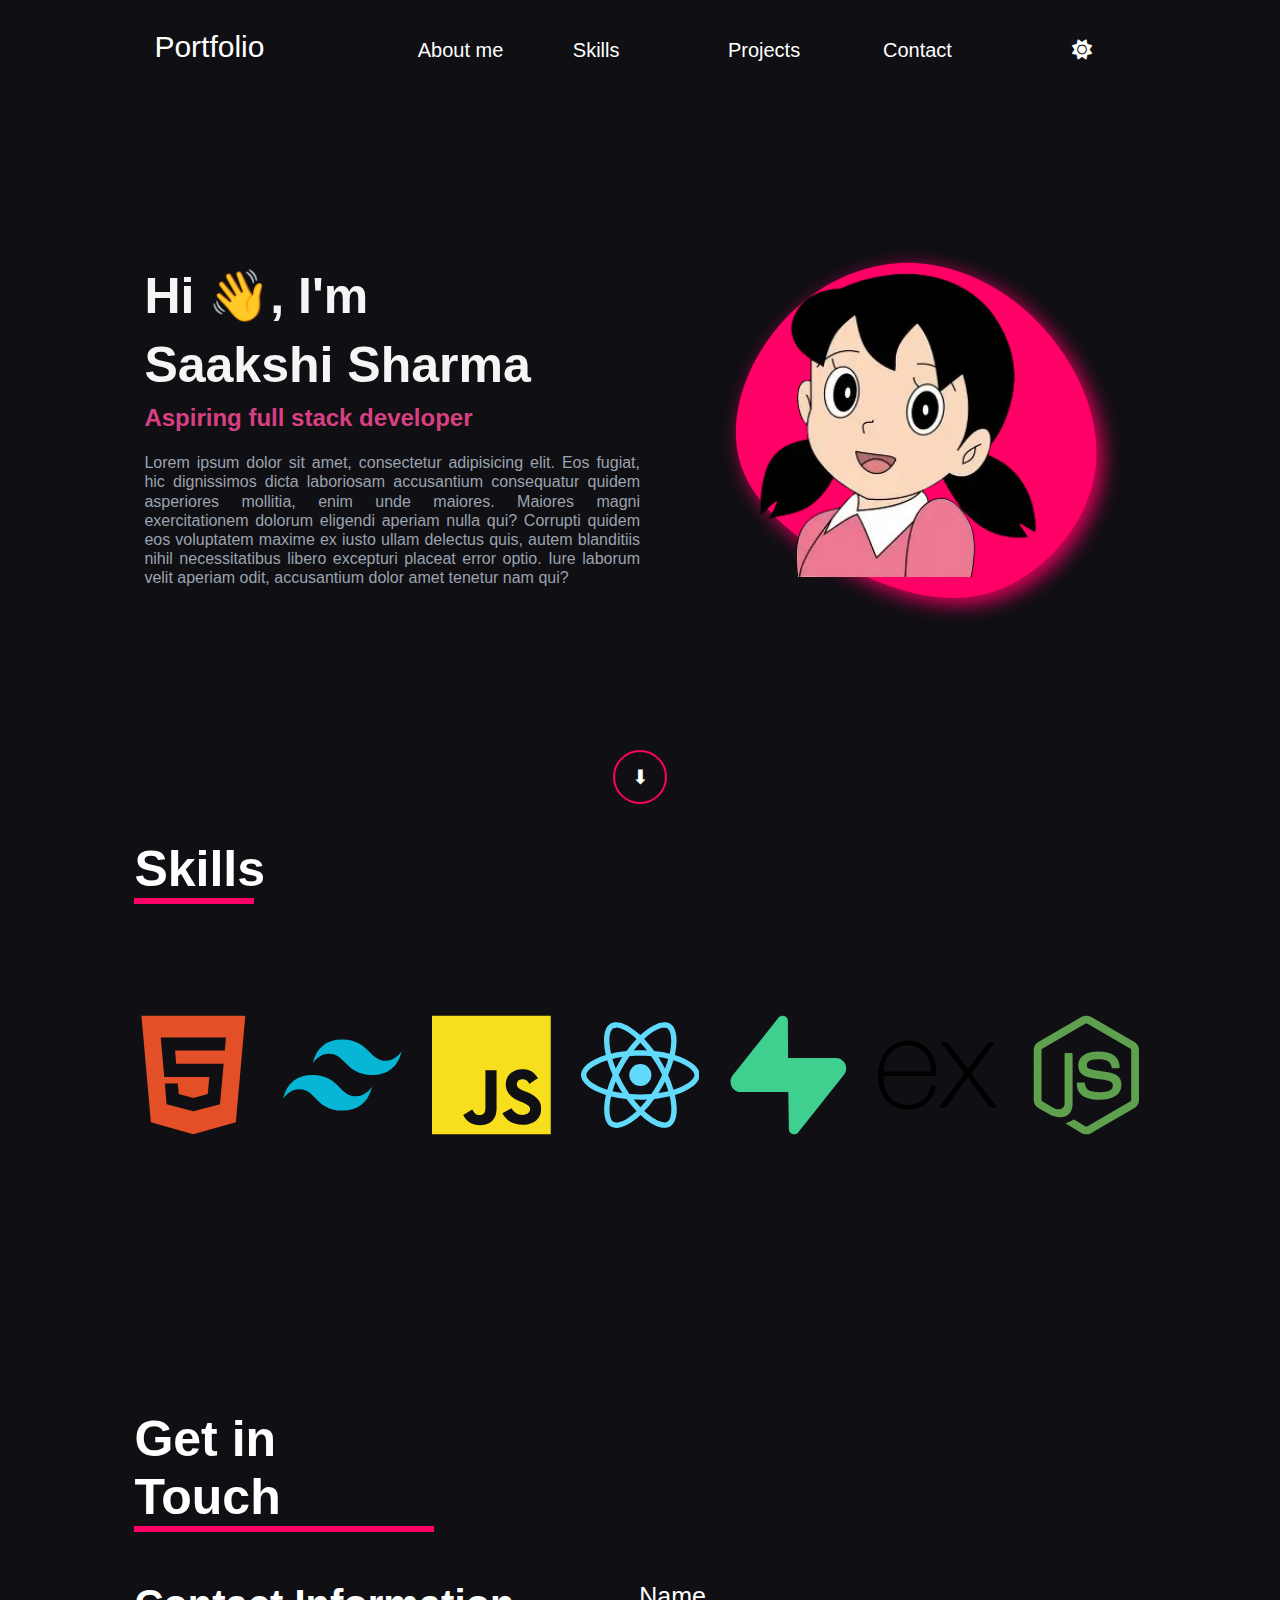
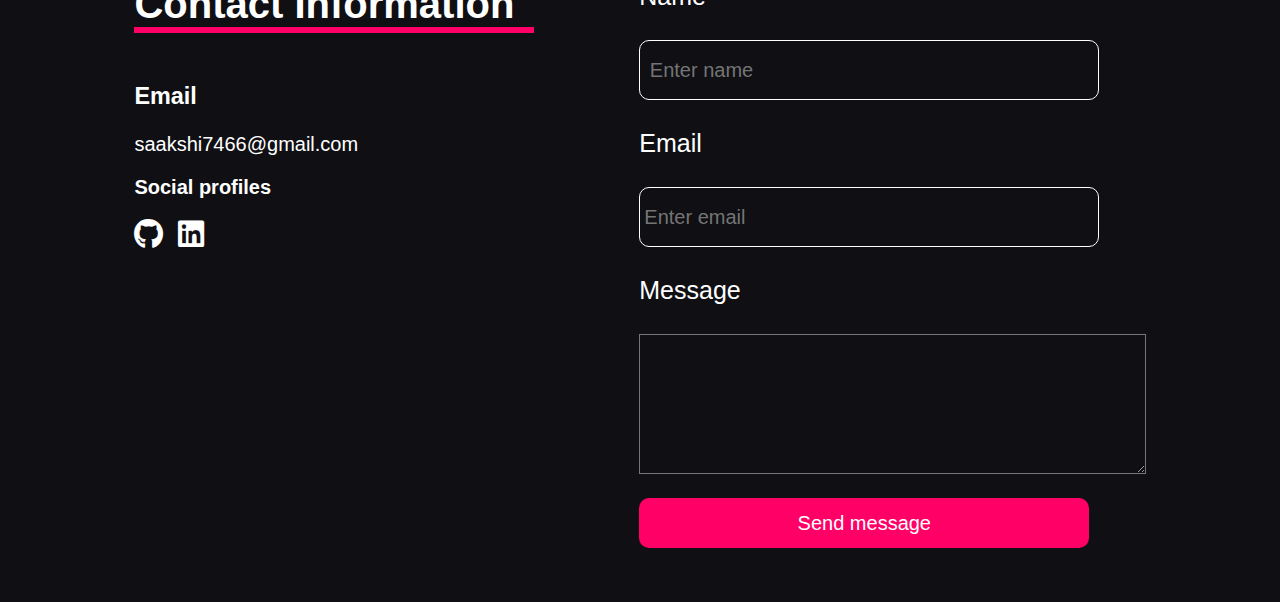
<file: index.html>
<!DOCTYPE html>
<html lang="en">
<head>
    <meta charset="UTF-8">
    <meta name="viewport" content="width=device-width, initial-scale=1.0">
    <title>Document</title>
    <link rel="stylesheet" href="./style.css">
    <link rel="stylesheet" href="https://cdnjs.cloudflare.com/ajax/libs/font-awesome/6.7.2/css/all.min.css" integrity="sha512-Evv84Mr4kqVGRNSgIGL/F/aIDqQb7xQ2vcrdIwxfjThSH8CSR7PBEakCr51Ck+w+/U6swU2Im1vVX0SVk9ABhg==" crossorigin="anonymous" referrerpolicy="no-referrer" />
</head>
<body >
    <!--Navbar-->
    <nav>
        <div class="nav-child1">
            Portfolio
        </div>
         <div class="nav-child2">
            <a href="" class="a">About me </a>
            <a href="#Skill" class="a">Skills</a>
            <a href="" class="a">Projects</a>
            <a href="#contact" class="a">Contact </a>
            <button id="mode"> <i class="fa-solid fa-sun"></i></button>
        </div>

    </nav>

    <!--Hero Section-->
    <div class="hero-section">
        <div class="hero1">
            <div>
      <h1>Hi 👋, I'm </h1>
     <h1><span>Saakshi Sharma</span></h1>
      <h2 class="heading">Aspiring full stack developer</h2>
      <p>Lorem ipsum dolor sit amet, consectetur adipisicing elit. Eos fugiat, hic dignissimos dicta laboriosam accusantium consequatur quidem asperiores mollitia, enim unde maiores. Maiores magni exercitationem dolorum eligendi aperiam nulla qui?
      Corrupti quidem eos voluptatem maxime ex iusto ullam delectus quis, autem blanditiis nihil necessitatibus libero excepturi placeat error optio. Iure laborum velit aperiam odit, accusantium dolor amet tenetur nam qui?</p>
        </div>
        </div>

        <div class="hero2">  
            <div class="bubbles">
  <span></span><span></span><span></span><span></span><span></span>
  <span></span><span></span><span></span><span></span><span></span>
   <span></span><span></span><span></span><span></span>

</div>
           <div id="image"> 
            <svg class="profile-img"viewBox="0 0 200 200" xmlns="http://www.w3.org/2000/svg">
              <path fill="#FF0066" d="M56.5,-41.5C72.2,-25.4,83.1,-2,79.5,19.8C75.9,41.6,57.6,61.7,37.3,67.8C17,73.9,-5.5,66,-24.6,55.2C-43.7,44.4,-59.5,30.8,-64,13.9C-68.4,-3.1,-61.6,-23.4,-49,-38.7C-36.5,-54,-18.2,-64.4,1.1,-65.3C20.4,-66.1,40.8,-57.5,56.5,-41.5Z" transform="translate(100 100)" />
            </svg>
            <img alt="dora" src="./shizuka-removebg-preview.png" width="300px">
           </div>
        </div>
        
    </div>
    <!--Scroll Bar-->
<div class="scroll">
     <div class="scroll-down"><a href="#Skill">⬇</a></div>
</div>
    <!--Skills Section-->
    <div class="skillparent" id="Skill">
   <div class="skillsheading"> <h1>Skills</h1> </div>
        <div class="skill">
               <svg width="150" role="img" viewBox="0 0 24 24" xmlns="http://www.w3.org/2000/svg" ><title>HTML5</title>
                <path fill="#E34F26" d="M1.5 0h21l-1.91 21.563L11.977 24l-8.564-2.438L1.5 0zm7.031 9.75l-.232-2.718 10.059.003.23-2.622L5.412 4.41l.698 8.01h9.126l-.326 3.426-2.91.804-2.955-.81-.188-2.11H6.248l.33 4.171L12 19.351l5.379-1.443.744-8.157H8.531z"/>
            </svg>

            <svg width="150" role="img" viewBox="0 0 24 24" xmlns="http://www.w3.org/2000/svg"><title>Tailwind CSS</title>
                <path  fill="#06B6D4" d="M12.001,4.8c-3.2,0-5.2,1.6-6,4.8c1.2-1.6,2.6-2.2,4.2-1.8c0.913,0.228,1.565,0.89,2.288,1.624 C13.666,10.618,15.027,12,18.001,12c3.2,0,5.2-1.6,6-4.8c-1.2,1.6-2.6,2.2-4.2,1.8c-0.913-0.228-1.565-0.89-2.288-1.624 C16.337,6.182,14.976,4.8,12.001,4.8z M6.001,12c-3.2,0-5.2,1.6-6,4.8c1.2-1.6,2.6-2.2,4.2-1.8c0.913,0.228,1.565,0.89,2.288,1.624 c1.177,1.194,2.538,2.576,5.512,2.576c3.2,0,5.2-1.6,6-4.8c-1.2,1.6-2.6,2.2-4.2,1.8c-0.913-0.228-1.565-0.89-2.288-1.624 C10.337,13.382,8.976,12,6.001,12z"/></svg>

        <svg width="150" role="img" viewBox="0 0 24 24" xmlns="http://www.w3.org/2000/svg"><title>JavaScript</title>
            <path fill="#F7DF1E" d="M0 0h24v24H0V0zm22.034 18.276c-.175-1.095-.888-2.015-3.003-2.873-.736-.345-1.554-.585-1.797-1.14-.091-.33-.105-.51-.046-.705.15-.646.915-.84 1.515-.66.39.12.75.42.976.9 1.034-.676 1.034-.676 1.755-1.125-.27-.42-.404-.601-.586-.78-.63-.705-1.469-1.065-2.834-1.034l-.705.089c-.676.165-1.32.525-1.71 1.005-1.14 1.291-.811 3.541.569 4.471 1.365 1.02 3.361 1.244 3.616 2.205.24 1.17-.87 1.545-1.966 1.41-.811-.18-1.26-.586-1.755-1.336l-1.83 1.051c.21.48.45.689.81 1.109 1.74 1.756 6.09 1.666 6.871-1.004.029-.09.24-.705.074-1.65l.046.067zm-8.983-7.245h-2.248c0 1.938-.009 3.864-.009 5.805 0 1.232.063 2.363-.138 2.711-.33.689-1.18.601-1.566.48-.396-.196-.597-.466-.83-.855-.063-.105-.11-.196-.127-.196l-1.825 1.125c.305.63.75 1.172 1.324 1.517.855.51 2.004.675 3.207.405.783-.226 1.458-.691 1.811-1.411.51-.93.402-2.07.397-3.346.012-2.054 0-4.109 0-6.179l.004-.056z"/></svg>

            <svg width="150" role="img" viewBox="0 0 24 24" xmlns="http://www.w3.org/2000/svg"><title>React</title>
                <path fill="#61DAFB" d="M14.23 12.004a2.236 2.236 0 0 1-2.235 2.236 2.236 2.236 0 0 1-2.236-2.236 2.236 2.236 0 0 1 2.235-2.236 2.236 2.236 0 0 1 2.236 2.236zm2.648-10.69c-1.346 0-3.107.96-4.888 2.622-1.78-1.653-3.542-2.602-4.887-2.602-.41 0-.783.093-1.106.278-1.375.793-1.683 3.264-.973 6.365C1.98 8.917 0 10.42 0 12.004c0 1.59 1.99 3.097 5.043 4.03-.704 3.113-.39 5.588.988 6.38.32.187.69.275 1.102.275 1.345 0 3.107-.96 4.888-2.624 1.78 1.654 3.542 2.603 4.887 2.603.41 0 .783-.09 1.106-.275 1.374-.792 1.683-3.263.973-6.365C22.02 15.096 24 13.59 24 12.004c0-1.59-1.99-3.097-5.043-4.032.704-3.11.39-5.587-.988-6.38-.318-.184-.688-.277-1.092-.278zm-.005 1.09v.006c.225 0 .406.044.558.127.666.382.955 1.835.73 3.704-.054.46-.142.945-.25 1.44-.96-.236-2.006-.417-3.107-.534-.66-.905-1.345-1.727-2.035-2.447 1.592-1.48 3.087-2.292 4.105-2.295zm-9.77.02c1.012 0 2.514.808 4.11 2.28-.686.72-1.37 1.537-2.02 2.442-1.107.117-2.154.298-3.113.538-.112-.49-.195-.964-.254-1.42-.23-1.868.054-3.32.714-3.707.19-.09.4-.127.563-.132zm4.882 3.05c.455.468.91.992 1.36 1.564-.44-.02-.89-.034-1.345-.034-.46 0-.915.01-1.36.034.44-.572.895-1.096 1.345-1.565zM12 8.1c.74 0 1.477.034 2.202.093.406.582.802 1.203 1.183 1.86.372.64.71 1.29 1.018 1.946-.308.655-.646 1.31-1.013 1.95-.38.66-.773 1.288-1.18 1.87-.728.063-1.466.098-2.21.098-.74 0-1.477-.035-2.202-.093-.406-.582-.802-1.204-1.183-1.86-.372-.64-.71-1.29-1.018-1.946.303-.657.646-1.313 1.013-1.954.38-.66.773-1.286 1.18-1.868.728-.064 1.466-.098 2.21-.098zm-3.635.254c-.24.377-.48.763-.704 1.16-.225.39-.435.782-.635 1.174-.265-.656-.49-1.31-.676-1.947.64-.15 1.315-.283 2.015-.386zm7.26 0c.695.103 1.365.23 2.006.387-.18.632-.405 1.282-.66 1.933-.2-.39-.41-.783-.64-1.174-.225-.392-.465-.774-.705-1.146zm3.063.675c.484.15.944.317 1.375.498 1.732.74 2.852 1.708 2.852 2.476-.005.768-1.125 1.74-2.857 2.475-.42.18-.88.342-1.355.493-.28-.958-.646-1.956-1.1-2.98.45-1.017.81-2.01 1.085-2.964zm-13.395.004c.278.96.645 1.957 1.1 2.98-.45 1.017-.812 2.01-1.086 2.964-.484-.15-.944-.318-1.37-.5-1.732-.737-2.852-1.706-2.852-2.474 0-.768 1.12-1.742 2.852-2.476.42-.18.88-.342 1.356-.494zm11.678 4.28c.265.657.49 1.312.676 1.948-.64.157-1.316.29-2.016.39.24-.375.48-.762.705-1.158.225-.39.435-.788.636-1.18zm-9.945.02c.2.392.41.783.64 1.175.23.39.465.772.705 1.143-.695-.102-1.365-.23-2.006-.386.18-.63.406-1.282.66-1.933zM17.92 16.32c.112.493.2.968.254 1.423.23 1.868-.054 3.32-.714 3.708-.147.09-.338.128-.563.128-1.012 0-2.514-.807-4.11-2.28.686-.72 1.37-1.536 2.02-2.44 1.107-.118 2.154-.3 3.113-.54zm-11.83.01c.96.234 2.006.415 3.107.532.66.905 1.345 1.727 2.035 2.446-1.595 1.483-3.092 2.295-4.11 2.295-.22-.005-.406-.05-.553-.132-.666-.38-.955-1.834-.73-3.703.054-.46.142-.944.25-1.438zm4.56.64c.44.02.89.034 1.345.034.46 0 .915-.01 1.36-.034-.44.572-.895 1.095-1.345 1.565-.455-.47-.91-.993-1.36-1.565z"/></svg>
        

            <svg width="150" role="img" viewBox="0 0 24 24" xmlns="http://www.w3.org/2000/svg"><title>Supabase</title>
                <path fill="#3FCF8E" d="M11.9 1.036c-.015-.986-1.26-1.41-1.874-.637L.764 12.05C-.33 13.427.65 15.455 2.409 15.455h9.579l.113 7.51c.014.985 1.259 1.408 1.873.636l9.262-11.653c1.093-1.375.113-3.403-1.645-3.403h-9.642z"/></svg>
        
            <svg width="150" role="img" viewBox="0 0 24 24" xmlns="http://www.w3.org/2000/svg"><title>Express</title>
                <path fill="#000000" d="M24 18.588a1.529 1.529 0 01-1.895-.72l-3.45-4.771-.5-.667-4.003 5.444a1.466 1.466 0 01-1.802.708l5.158-6.92-4.798-6.251a1.595 1.595 0 011.9.666l3.576 4.83 3.596-4.81a1.435 1.435 0 011.788-.668L21.708 7.9l-2.522 3.283a.666.666 0 000 .994l4.804 6.412zM.002 11.576l.42-2.075c1.154-4.103 5.858-5.81 9.094-3.27 1.895 1.489 2.368 3.597 2.275 5.973H1.116C.943 16.447 4.005 19.009 7.92 17.7a4.078 4.078 0 002.582-2.876c.207-.666.548-.78 1.174-.588a5.417 5.417 0 01-2.589 3.957 6.272 6.272 0 01-7.306-.933 6.575 6.575 0 01-1.64-3.858c0-.235-.08-.455-.134-.666A88.33 88.33 0 010 11.577zm1.127-.286h9.654c-.06-3.076-2.001-5.258-4.59-5.278-2.882-.04-4.944 2.094-5.071 5.264z"/></svg>
            
            <svg width="150"role="img" viewBox="0 0 24 24" xmlns="http://www.w3.org/2000/svg"><title>Node.js</title>
                <path fill="#5FA04E"d="M11.998,24c-0.321,0-0.641-0.084-0.922-0.247l-2.936-1.737c-0.438-0.245-0.224-0.332-0.08-0.383 c0.585-0.203,0.703-0.25,1.328-0.604c0.065-0.037,0.151-0.023,0.218,0.017l2.256,1.339c0.082,0.045,0.197,0.045,0.272,0l8.795-5.076 c0.082-0.047,0.134-0.141,0.134-0.238V6.921c0-0.099-0.053-0.192-0.137-0.242l-8.791-5.072c-0.081-0.047-0.189-0.047-0.271,0 L3.075,6.68C2.99,6.729,2.936,6.825,2.936,6.921v10.15c0,0.097,0.054,0.189,0.139,0.235l2.409,1.392 c1.307,0.654,2.108-0.116,2.108-0.89V7.787c0-0.142,0.114-0.253,0.256-0.253h1.115c0.139,0,0.255,0.112,0.255,0.253v10.021 c0,1.745-0.95,2.745-2.604,2.745c-0.508,0-0.909,0-2.026-0.551L2.28,18.675c-0.57-0.329-0.922-0.945-0.922-1.604V6.921 c0-0.659,0.353-1.275,0.922-1.603l8.795-5.082c0.557-0.315,1.296-0.315,1.848,0l8.794,5.082c0.57,0.329,0.924,0.944,0.924,1.603 v10.15c0,0.659-0.354,1.273-0.924,1.604l-8.794,5.078C12.643,23.916,12.324,24,11.998,24z M19.099,13.993 c0-1.9-1.284-2.406-3.987-2.763c-2.731-0.361-3.009-0.548-3.009-1.187c0-0.528,0.235-1.233,2.258-1.233 c1.807,0,2.473,0.389,2.747,1.607c0.024,0.115,0.129,0.199,0.247,0.199h1.141c0.071,0,0.138-0.031,0.186-0.081 c0.048-0.054,0.074-0.123,0.067-0.196c-0.177-2.098-1.571-3.076-4.388-3.076c-2.508,0-4.004,1.058-4.004,2.833 c0,1.925,1.488,2.457,3.895,2.695c2.88,0.282,3.103,0.703,3.103,1.269c0,0.983-0.789,1.402-2.642,1.402 c-2.327,0-2.839-0.584-3.011-1.742c-0.02-0.124-0.126-0.215-0.253-0.215h-1.137c-0.141,0-0.254,0.112-0.254,0.253 c0,1.482,0.806,3.248,4.655,3.248C17.501,17.007,19.099,15.91,19.099,13.993z"/></svg>
            
            </div>
        </div>
        <!--contact-->
        <div class="contact-parent" id="contact">
           <h1 id="contact-head">Get in Touch</h1>
           <div class="contact-children">
            <div class="child1">
               <h1>Contact Information</h1>
               <div class="email">
                <h3>Email</h3>
                <p>saakshi7466@gmail.com</p>
               </div>
               <div class="social">
                  <h3 class="email">Social profiles</h3>
                <a href="https://github.com/saakshi-sharma713"><i class="fa-brands fa-github social-handles"></i></a>
                <a href="https://www.linkedin.com/in/saakshi-sharma-8774a028b"> <i class="fa-brands fa-linkedin  social-handles"></i></a>
               </div>

            </div>
            <div class="child2">
                <form>
                    <label for="name">
                     Name   <br><br><input type="text" placeholder=" Enter name" id="name" name="username"/><br><br>
                    </label>
                    <label for="email">
                      Email  
                      <br><br><input type="text" placeholder="Enter email" id="email" name="email"/><br><br>
                    </label>
                    <label for="message">
                      Message  <br><br><textarea rows="6" cols="44" placeholder="Enter your message here ...." name="message" id="message">
                             
                      </textarea><br>
                    </label>
                    <br>
                    
                    <button type="submit" class="message">Send message</button>
                </form>
            </div>
           </div>
        </div>

    <script src="script.js"></script>
</body>
</html>
</file>
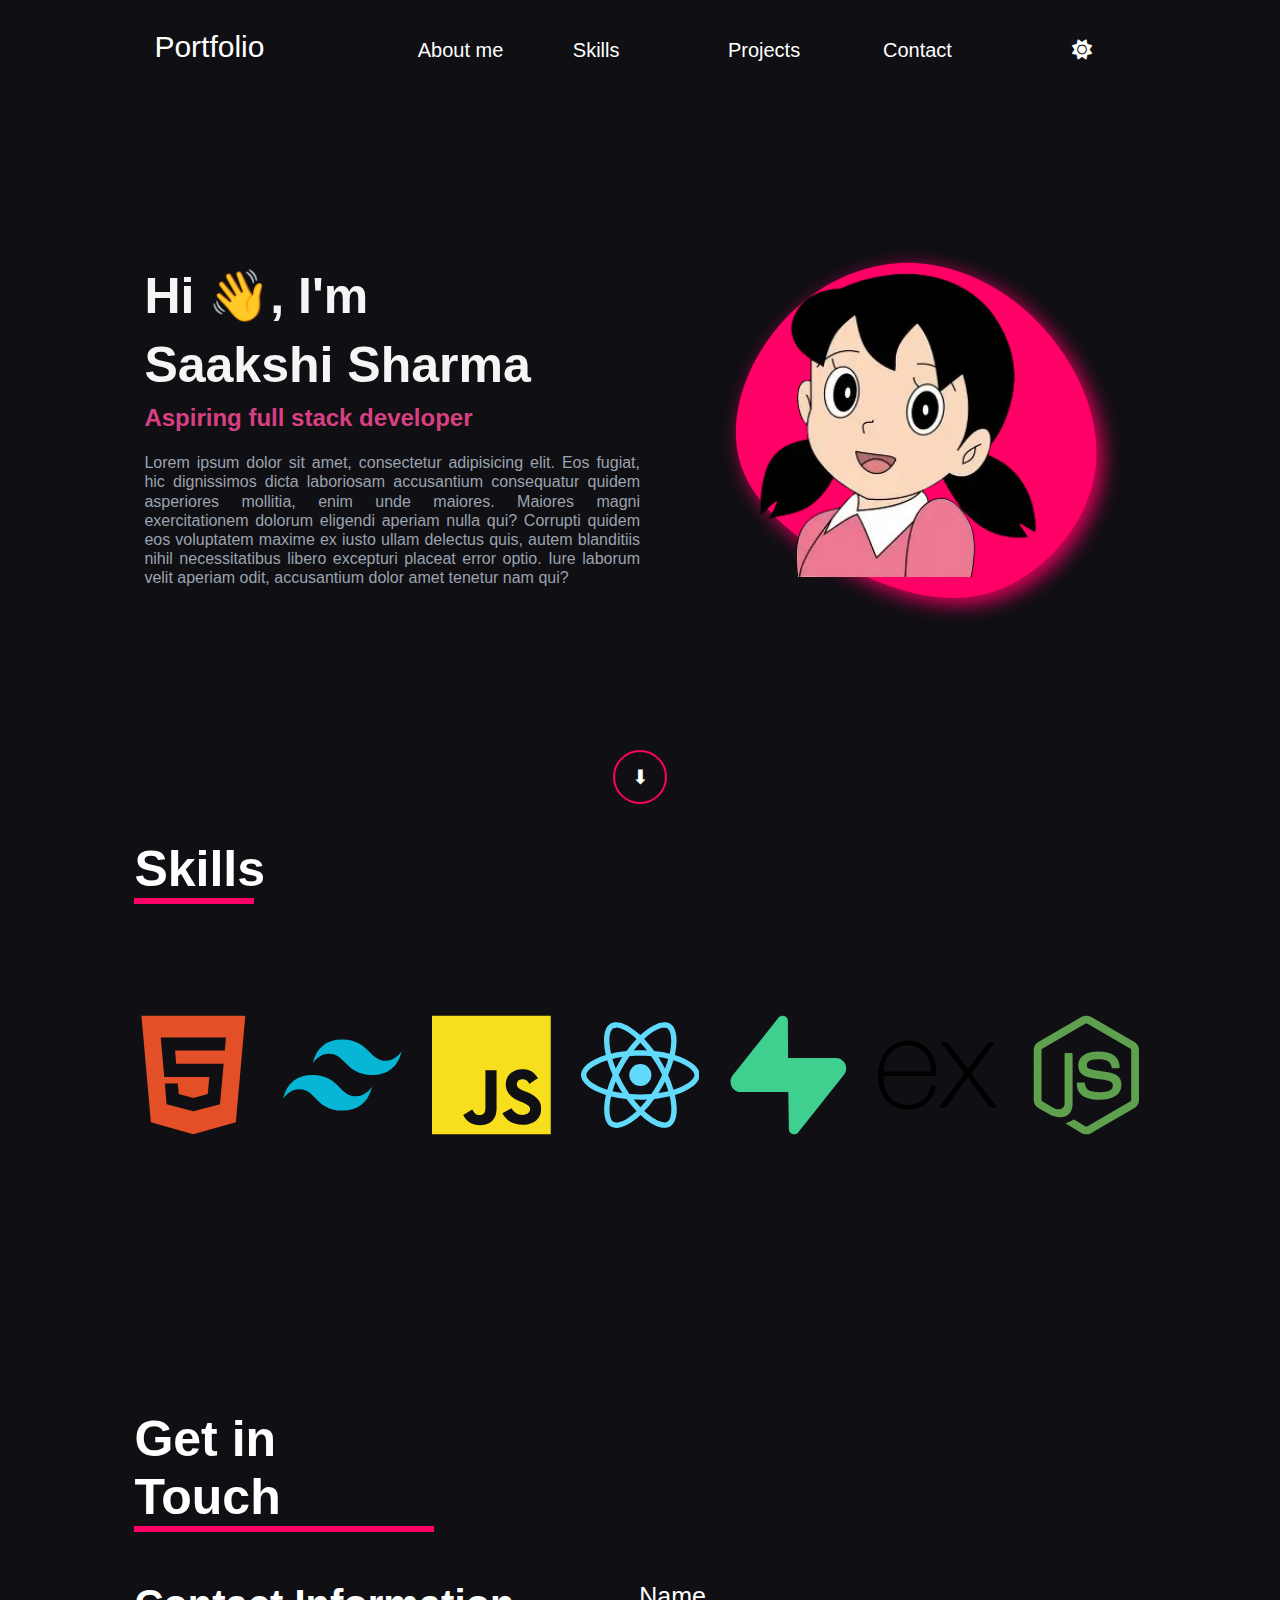
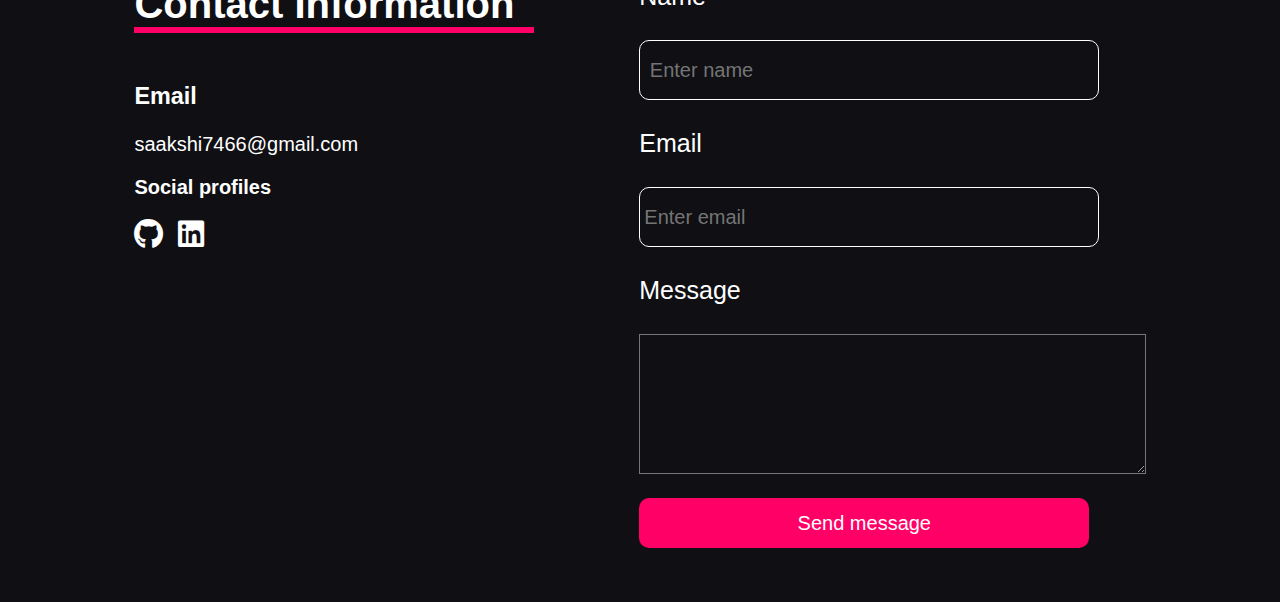
<file: portfolio.html>
<!DOCTYPE html>
<html lang="en">
<head>
    <meta charset="UTF-8">
    <meta name="viewport" content="width=device-width, initial-scale=1.0">
    <title>Document</title>
    <link rel="stylesheet" href="./style.css">
    <link rel="stylesheet" href="https://cdnjs.cloudflare.com/ajax/libs/font-awesome/6.7.2/css/all.min.css" integrity="sha512-Evv84Mr4kqVGRNSgIGL/F/aIDqQb7xQ2vcrdIwxfjThSH8CSR7PBEakCr51Ck+w+/U6swU2Im1vVX0SVk9ABhg==" crossorigin="anonymous" referrerpolicy="no-referrer" />
</head>
<body >
    <!--Navbar-->
    <nav>
        <div class="nav-child1">
            Portfolio
        </div>
         <div class="nav-child2">
            <a href="" class="a">About me </a>
            <a href="#Skill" class="a">Skills</a>
            <a href="" class="a">Projects</a>
            <a href="#contact" class="a">Contact </a>
            <button id="mode"> <i class="fa-solid fa-sun"></i></button>
        </div>

    </nav>

    <!--Hero Section-->
    <div class="hero-section">
        <div class="hero1">
            <div>
      <h1>Hi 👋, I'm </h1>
     <h1><span>Saakshi Sharma</span></h1>
      <h2 class="heading">Aspiring full stack developer</h2>
      <p>Lorem ipsum dolor sit amet, consectetur adipisicing elit. Eos fugiat, hic dignissimos dicta laboriosam accusantium consequatur quidem asperiores mollitia, enim unde maiores. Maiores magni exercitationem dolorum eligendi aperiam nulla qui?
      Corrupti quidem eos voluptatem maxime ex iusto ullam delectus quis, autem blanditiis nihil necessitatibus libero excepturi placeat error optio. Iure laborum velit aperiam odit, accusantium dolor amet tenetur nam qui?</p>
        </div>
        </div>

        <div class="hero2">  
            <div class="bubbles">
  <span></span><span></span><span></span><span></span><span></span>
  <span></span><span></span><span></span><span></span><span></span>
   <span></span><span></span><span></span><span></span>

</div>
           <div id="image"> 
            <svg class="profile-img"viewBox="0 0 200 200" xmlns="http://www.w3.org/2000/svg">
              <path fill="#FF0066" d="M56.5,-41.5C72.2,-25.4,83.1,-2,79.5,19.8C75.9,41.6,57.6,61.7,37.3,67.8C17,73.9,-5.5,66,-24.6,55.2C-43.7,44.4,-59.5,30.8,-64,13.9C-68.4,-3.1,-61.6,-23.4,-49,-38.7C-36.5,-54,-18.2,-64.4,1.1,-65.3C20.4,-66.1,40.8,-57.5,56.5,-41.5Z" transform="translate(100 100)" />
            </svg>
            <img alt="dora" src="./shizuka-removebg-preview.png" width="300px">
           </div>
        </div>
        
    </div>
    <!--Scroll Bar-->
<div class="scroll">
     <div class="scroll-down"><a href="#Skill">⬇</a></div>
</div>
    <!--Skills Section-->
    <div class="skillparent" id="Skill">
   <div class="skillsheading"> <h1>Skills</h1> </div>
        <div class="skill">
               <svg width="150" role="img" viewBox="0 0 24 24" xmlns="http://www.w3.org/2000/svg" ><title>HTML5</title>
                <path fill="#E34F26" d="M1.5 0h21l-1.91 21.563L11.977 24l-8.564-2.438L1.5 0zm7.031 9.75l-.232-2.718 10.059.003.23-2.622L5.412 4.41l.698 8.01h9.126l-.326 3.426-2.91.804-2.955-.81-.188-2.11H6.248l.33 4.171L12 19.351l5.379-1.443.744-8.157H8.531z"/>
            </svg>

            <svg width="150" role="img" viewBox="0 0 24 24" xmlns="http://www.w3.org/2000/svg"><title>Tailwind CSS</title>
                <path  fill="#06B6D4" d="M12.001,4.8c-3.2,0-5.2,1.6-6,4.8c1.2-1.6,2.6-2.2,4.2-1.8c0.913,0.228,1.565,0.89,2.288,1.624 C13.666,10.618,15.027,12,18.001,12c3.2,0,5.2-1.6,6-4.8c-1.2,1.6-2.6,2.2-4.2,1.8c-0.913-0.228-1.565-0.89-2.288-1.624 C16.337,6.182,14.976,4.8,12.001,4.8z M6.001,12c-3.2,0-5.2,1.6-6,4.8c1.2-1.6,2.6-2.2,4.2-1.8c0.913,0.228,1.565,0.89,2.288,1.624 c1.177,1.194,2.538,2.576,5.512,2.576c3.2,0,5.2-1.6,6-4.8c-1.2,1.6-2.6,2.2-4.2,1.8c-0.913-0.228-1.565-0.89-2.288-1.624 C10.337,13.382,8.976,12,6.001,12z"/></svg>

        <svg width="150" role="img" viewBox="0 0 24 24" xmlns="http://www.w3.org/2000/svg"><title>JavaScript</title>
            <path fill="#F7DF1E" d="M0 0h24v24H0V0zm22.034 18.276c-.175-1.095-.888-2.015-3.003-2.873-.736-.345-1.554-.585-1.797-1.14-.091-.33-.105-.51-.046-.705.15-.646.915-.84 1.515-.66.39.12.75.42.976.9 1.034-.676 1.034-.676 1.755-1.125-.27-.42-.404-.601-.586-.78-.63-.705-1.469-1.065-2.834-1.034l-.705.089c-.676.165-1.32.525-1.71 1.005-1.14 1.291-.811 3.541.569 4.471 1.365 1.02 3.361 1.244 3.616 2.205.24 1.17-.87 1.545-1.966 1.41-.811-.18-1.26-.586-1.755-1.336l-1.83 1.051c.21.48.45.689.81 1.109 1.74 1.756 6.09 1.666 6.871-1.004.029-.09.24-.705.074-1.65l.046.067zm-8.983-7.245h-2.248c0 1.938-.009 3.864-.009 5.805 0 1.232.063 2.363-.138 2.711-.33.689-1.18.601-1.566.48-.396-.196-.597-.466-.83-.855-.063-.105-.11-.196-.127-.196l-1.825 1.125c.305.63.75 1.172 1.324 1.517.855.51 2.004.675 3.207.405.783-.226 1.458-.691 1.811-1.411.51-.93.402-2.07.397-3.346.012-2.054 0-4.109 0-6.179l.004-.056z"/></svg>

            <svg width="150" role="img" viewBox="0 0 24 24" xmlns="http://www.w3.org/2000/svg"><title>React</title>
                <path fill="#61DAFB" d="M14.23 12.004a2.236 2.236 0 0 1-2.235 2.236 2.236 2.236 0 0 1-2.236-2.236 2.236 2.236 0 0 1 2.235-2.236 2.236 2.236 0 0 1 2.236 2.236zm2.648-10.69c-1.346 0-3.107.96-4.888 2.622-1.78-1.653-3.542-2.602-4.887-2.602-.41 0-.783.093-1.106.278-1.375.793-1.683 3.264-.973 6.365C1.98 8.917 0 10.42 0 12.004c0 1.59 1.99 3.097 5.043 4.03-.704 3.113-.39 5.588.988 6.38.32.187.69.275 1.102.275 1.345 0 3.107-.96 4.888-2.624 1.78 1.654 3.542 2.603 4.887 2.603.41 0 .783-.09 1.106-.275 1.374-.792 1.683-3.263.973-6.365C22.02 15.096 24 13.59 24 12.004c0-1.59-1.99-3.097-5.043-4.032.704-3.11.39-5.587-.988-6.38-.318-.184-.688-.277-1.092-.278zm-.005 1.09v.006c.225 0 .406.044.558.127.666.382.955 1.835.73 3.704-.054.46-.142.945-.25 1.44-.96-.236-2.006-.417-3.107-.534-.66-.905-1.345-1.727-2.035-2.447 1.592-1.48 3.087-2.292 4.105-2.295zm-9.77.02c1.012 0 2.514.808 4.11 2.28-.686.72-1.37 1.537-2.02 2.442-1.107.117-2.154.298-3.113.538-.112-.49-.195-.964-.254-1.42-.23-1.868.054-3.32.714-3.707.19-.09.4-.127.563-.132zm4.882 3.05c.455.468.91.992 1.36 1.564-.44-.02-.89-.034-1.345-.034-.46 0-.915.01-1.36.034.44-.572.895-1.096 1.345-1.565zM12 8.1c.74 0 1.477.034 2.202.093.406.582.802 1.203 1.183 1.86.372.64.71 1.29 1.018 1.946-.308.655-.646 1.31-1.013 1.95-.38.66-.773 1.288-1.18 1.87-.728.063-1.466.098-2.21.098-.74 0-1.477-.035-2.202-.093-.406-.582-.802-1.204-1.183-1.86-.372-.64-.71-1.29-1.018-1.946.303-.657.646-1.313 1.013-1.954.38-.66.773-1.286 1.18-1.868.728-.064 1.466-.098 2.21-.098zm-3.635.254c-.24.377-.48.763-.704 1.16-.225.39-.435.782-.635 1.174-.265-.656-.49-1.31-.676-1.947.64-.15 1.315-.283 2.015-.386zm7.26 0c.695.103 1.365.23 2.006.387-.18.632-.405 1.282-.66 1.933-.2-.39-.41-.783-.64-1.174-.225-.392-.465-.774-.705-1.146zm3.063.675c.484.15.944.317 1.375.498 1.732.74 2.852 1.708 2.852 2.476-.005.768-1.125 1.74-2.857 2.475-.42.18-.88.342-1.355.493-.28-.958-.646-1.956-1.1-2.98.45-1.017.81-2.01 1.085-2.964zm-13.395.004c.278.96.645 1.957 1.1 2.98-.45 1.017-.812 2.01-1.086 2.964-.484-.15-.944-.318-1.37-.5-1.732-.737-2.852-1.706-2.852-2.474 0-.768 1.12-1.742 2.852-2.476.42-.18.88-.342 1.356-.494zm11.678 4.28c.265.657.49 1.312.676 1.948-.64.157-1.316.29-2.016.39.24-.375.48-.762.705-1.158.225-.39.435-.788.636-1.18zm-9.945.02c.2.392.41.783.64 1.175.23.39.465.772.705 1.143-.695-.102-1.365-.23-2.006-.386.18-.63.406-1.282.66-1.933zM17.92 16.32c.112.493.2.968.254 1.423.23 1.868-.054 3.32-.714 3.708-.147.09-.338.128-.563.128-1.012 0-2.514-.807-4.11-2.28.686-.72 1.37-1.536 2.02-2.44 1.107-.118 2.154-.3 3.113-.54zm-11.83.01c.96.234 2.006.415 3.107.532.66.905 1.345 1.727 2.035 2.446-1.595 1.483-3.092 2.295-4.11 2.295-.22-.005-.406-.05-.553-.132-.666-.38-.955-1.834-.73-3.703.054-.46.142-.944.25-1.438zm4.56.64c.44.02.89.034 1.345.034.46 0 .915-.01 1.36-.034-.44.572-.895 1.095-1.345 1.565-.455-.47-.91-.993-1.36-1.565z"/></svg>
        

            <svg width="150" role="img" viewBox="0 0 24 24" xmlns="http://www.w3.org/2000/svg"><title>Supabase</title>
                <path fill="#3FCF8E" d="M11.9 1.036c-.015-.986-1.26-1.41-1.874-.637L.764 12.05C-.33 13.427.65 15.455 2.409 15.455h9.579l.113 7.51c.014.985 1.259 1.408 1.873.636l9.262-11.653c1.093-1.375.113-3.403-1.645-3.403h-9.642z"/></svg>
        
            <svg width="150" role="img" viewBox="0 0 24 24" xmlns="http://www.w3.org/2000/svg"><title>Express</title>
                <path fill="#000000" d="M24 18.588a1.529 1.529 0 01-1.895-.72l-3.45-4.771-.5-.667-4.003 5.444a1.466 1.466 0 01-1.802.708l5.158-6.92-4.798-6.251a1.595 1.595 0 011.9.666l3.576 4.83 3.596-4.81a1.435 1.435 0 011.788-.668L21.708 7.9l-2.522 3.283a.666.666 0 000 .994l4.804 6.412zM.002 11.576l.42-2.075c1.154-4.103 5.858-5.81 9.094-3.27 1.895 1.489 2.368 3.597 2.275 5.973H1.116C.943 16.447 4.005 19.009 7.92 17.7a4.078 4.078 0 002.582-2.876c.207-.666.548-.78 1.174-.588a5.417 5.417 0 01-2.589 3.957 6.272 6.272 0 01-7.306-.933 6.575 6.575 0 01-1.64-3.858c0-.235-.08-.455-.134-.666A88.33 88.33 0 010 11.577zm1.127-.286h9.654c-.06-3.076-2.001-5.258-4.59-5.278-2.882-.04-4.944 2.094-5.071 5.264z"/></svg>
            
            <svg width="150"role="img" viewBox="0 0 24 24" xmlns="http://www.w3.org/2000/svg"><title>Node.js</title>
                <path fill="#5FA04E"d="M11.998,24c-0.321,0-0.641-0.084-0.922-0.247l-2.936-1.737c-0.438-0.245-0.224-0.332-0.08-0.383 c0.585-0.203,0.703-0.25,1.328-0.604c0.065-0.037,0.151-0.023,0.218,0.017l2.256,1.339c0.082,0.045,0.197,0.045,0.272,0l8.795-5.076 c0.082-0.047,0.134-0.141,0.134-0.238V6.921c0-0.099-0.053-0.192-0.137-0.242l-8.791-5.072c-0.081-0.047-0.189-0.047-0.271,0 L3.075,6.68C2.99,6.729,2.936,6.825,2.936,6.921v10.15c0,0.097,0.054,0.189,0.139,0.235l2.409,1.392 c1.307,0.654,2.108-0.116,2.108-0.89V7.787c0-0.142,0.114-0.253,0.256-0.253h1.115c0.139,0,0.255,0.112,0.255,0.253v10.021 c0,1.745-0.95,2.745-2.604,2.745c-0.508,0-0.909,0-2.026-0.551L2.28,18.675c-0.57-0.329-0.922-0.945-0.922-1.604V6.921 c0-0.659,0.353-1.275,0.922-1.603l8.795-5.082c0.557-0.315,1.296-0.315,1.848,0l8.794,5.082c0.57,0.329,0.924,0.944,0.924,1.603 v10.15c0,0.659-0.354,1.273-0.924,1.604l-8.794,5.078C12.643,23.916,12.324,24,11.998,24z M19.099,13.993 c0-1.9-1.284-2.406-3.987-2.763c-2.731-0.361-3.009-0.548-3.009-1.187c0-0.528,0.235-1.233,2.258-1.233 c1.807,0,2.473,0.389,2.747,1.607c0.024,0.115,0.129,0.199,0.247,0.199h1.141c0.071,0,0.138-0.031,0.186-0.081 c0.048-0.054,0.074-0.123,0.067-0.196c-0.177-2.098-1.571-3.076-4.388-3.076c-2.508,0-4.004,1.058-4.004,2.833 c0,1.925,1.488,2.457,3.895,2.695c2.88,0.282,3.103,0.703,3.103,1.269c0,0.983-0.789,1.402-2.642,1.402 c-2.327,0-2.839-0.584-3.011-1.742c-0.02-0.124-0.126-0.215-0.253-0.215h-1.137c-0.141,0-0.254,0.112-0.254,0.253 c0,1.482,0.806,3.248,4.655,3.248C17.501,17.007,19.099,15.91,19.099,13.993z"/></svg>
            
            </div>
        </div>
        <!--contact-->
        <div class="contact-parent" id="contact">
           <h1 id="contact-head">Get in Touch</h1>
           <div class="contact-children">
            <div class="child1">
               <h1>Contact Information</h1>
               <div class="email">
                <h3>Email</h3>
                <p>saakshi7466@gmail.com</p>
               </div>
               <div class="social">
                  <h3 class="email">Social profiles</h3>
                <a href="https://github.com/saakshi-sharma713"><i class="fa-brands fa-github social-handles"></i></a>
                <a href="https://www.linkedin.com/in/saakshi-sharma-8774a028b"> <i class="fa-brands fa-linkedin  social-handles"></i></a>
               </div>

            </div>
            <div class="child2">
                <form>
                    <label for="name">
                     Name   <br><br><input type="text" placeholder=" Enter name" id="name" name="username"/><br><br>
                    </label>
                    <label for="email">
                      Email  
                      <br><br><input type="text" placeholder="Enter email" id="email" name="email"/><br><br>
                    </label>
                    <label for="message">
                      Message  <br><br><textarea rows="6" cols="44" placeholder="Enter your message here ...." name="message" id="message">
                             
                      </textarea><br>
                    </label>
                    <br>
                    
                    <button type="submit">Send message</button>
                </form>
            </div>
           </div>
        </div>

    <script src="script.js"></script>
</body>
</html>
</file>
<file: style.css>
*{
    margin-top:0%;
    font-family:'Gill Sans', 'Gill Sans MT', Calibri, 'Trebuchet MS', sans-serif;
    
}
html{
    scroll-behavior: smooth;
}
body{
    background:#0F0F14;
    color:white;
}
nav{
    display:flex;
    width:80%;
    margin:auto;
    margin-top:10px;
  height:80px;
    
}
.nav-child1{
    font-size:30px;
    padding:20px;
    width:40%;
    
      
}
.nav-child2{
    display:flex;
    justify-content: space-around;
    align-items: center;
    width:70%;
    padding:20px;
    font-size: 20px;;


}
.nav-child2 button{
    background:none;
    color:white;
    border:none;
}
.a{
    text-decoration:none;
    color:white;
    margin-right:65px;
    width:500px;  
}

nav a:hover {
    color: #FF2E88;
    transition: 0.3s ease;
}

.hero-section{
    width:80%;
    height:650px;
    margin:auto;
    margin-top:10px;
    display:flex;

}
.hero1{
   width:50%;
   height:100%;
   padding: 10px;
   display: flex;
   align-items: center;
   text-align: justify;
   color: #9CA3AF;
   line-height: 1.2;


}
.hero1 h1 {
  font-size:50px;
  color:#F5F5F5;
  margin-bottom:9px;
}
h2{
    color:#d84082;
}
.hero2{
    width:50%;
    display:flex;
    justify-content: center;
    align-items: center;
}
#image{
 display:flex;
 flex-direction: column;
 justify-content: center;
 align-items: center;
 height:100%;
 width:100%;
 position:relative;
}
#one{
    height:400px;
    width:600px;
}
.hero2 img{
   
     position:absolute;
}
.hero2 img:hover{
    transform: scale(1.1);
    transition:0.3s linear;
}
span{
    color:#F5F5F5;
}

.skill{
    display:flex;
    padding:10px;
    margin:auto;
    width:80%;
    height:250px;
 margin-top:30px;
 gap:30px;
    
}
.skills{
    width:200px;
    height:200px;
    margin:auto;
    display:flex;
    justify-content: center;
    align-items: center;
}
.skillparent{
    width:100%;
    height:550px;
    background:#0F0F14;
    
}
.profile-img{
    
  filter: drop-shadow(6px 6px 10px rgba(255,0,102,0.9));
}

body.light {
    background:white;
    color:black;
}
body.light *{
    color:black;
}
body.light a:hover{
     color:black;
}
body.light h1 span{
     color:black;
}
body.light .skillparent{
    background:white;
}
body.light input{
    border:2px solid black;
}
body.light .scroll-down a{
    color:black;
    text-decoration: none;
}
body.light .social i{
color:black;
}

@keyframes animate{
    from{
        transform:translateY(0);
    }
    to{
        transform:translateY(7px);
    }
}
.skillsheading{
    margin:auto;
    font-size: 25px;;
    width:80%;
    height:70px; 
    padding-top:30px;
}
.skillsheading h1{
    width:120px;
    border-bottom:6px solid #ff0066;
}

.contact-parent{
    height:620px;
    width:80%;
    margin:auto;
    margin-bottom: 20px;
    
}
.contact-parent h1{
    margin-top:50px;
    margin-bottom: 50px;;
    font-size:50px;
    border-bottom:6px solid #ff0066;
    width:300px;
}
.contact-children{
    width:100%;
    height:100%;
    display:flex;
    margin-bottom:20px;
    
}
.child1{
    width:70%;
    height:100%;
    padding:0;
    
}
.child1 h1{
    font-size:40px;
    width:400px;
    margin:0;
    margin-bottom: 50px;;
}
.email {
    font-size: 20px;;
}
.child2{
    width:50%;
    height: 100%;
    padding-top:0px;
    display:flex;
    justify-content: center;
    
}
label{
    font-size:25px;
}
form input,button{
 width:450px;
 height:50px;
 font-size:20px;
 background:none;
 border:1px solid white;
 border-radius: 10px;
 color:white;
 padding:4px;
 outline:none;
}
button{
    border:none;
    background:#ff0066;
    color:white;
}
textarea{
   background:none;
   color:white;
   padding:0px;
   font-size:20px;
   outline:none;
}

input:focus,textarea:focus{
    
  border:1px solid #ff0066;
}
.bubbles {
  position: absolute;
  width: 100%;
  height: 100vh;
  z-index: -1;
  overflow: hidden;
  top: 0;
  left: 0;
}

.bubbles span {
  position: absolute;
  display: block;
  width: 20px;
  height: 20px;
  background:rgba(255, 46, 136, 0.4);
  border-radius: 50%;
  animation: bubble 20s linear infinite;
  bottom: -150px;
}

.bubbles span:nth-child(1) {
  left: 10%;
  width: 40px;
  height: 40px;
  animation-duration: 10s;
}

.bubbles span:nth-child(2) {
  left: 20%;
  width: 20px;
  height: 20px;
  animation-duration: 12s;
}

.bubbles span:nth-child(3) {
  left: 25%;
  width: 30px;
  height: 30px;
  animation-duration: 18s;
}

.bubbles span:nth-child(4) {
  left: 40%;
  animation-duration: 10s;
}

.bubbles span:nth-child(5) {
  left: 55%;
  width: 25px;
  height: 25px;
  animation-duration: 15s;
}

.bubbles span:nth-child(6) {
  left: 70%;
  width: 15px;
  height: 15px;
  animation-duration: 17s;
}

.bubbles span:nth-child(7) {
  left: 80%;
  animation-duration: 11s;
}

.bubbles span:nth-child(8) {
  left: 90%;
  width: 30px;
  height: 30px;
  animation-duration: 18s;
}

.bubbles span:nth-child(9) {
  left: 95%;
  width: 10px;
  height: 10px;
  animation-duration: 16s;
}

.bubbles span:nth-child(10) {
  left: 50%;
  width: 35px;
  height: 35px;
  animation-duration: 9s;
}
.bubbles span:nth-child(11) {
  left: 95%;
  width: 10px;
  height: 10px;
  animation-duration: 6s;
}
.bubbles span:nth-child(12) {
  left: 70%;
  width: 15px;
  height: 15px;
  animation-duration: 17s;
}
.bubbles span:nth-child(13) {
  left: 40%;
  animation-duration: 10s;
}
.bubbles span:nth-child(14) {
  left: 25%;
  width: 30px;
  height: 30px;
  animation-duration: 12s;
}




@keyframes bubble {
  0% {
    transform: translateY(0) scale(1);
    opacity: 0.5;
  }
  50% {
    opacity: 0.8;
  }
  100% {
    transform: translateY(-1000px) scale(1.5);
    opacity: 0;
  }
}

.scroll{
  width:100%;
  height:60px;
  display: flex;
  justify-content: center;
}
.scroll-down{
    width:50px;
    height:50px;
    border:2px solid #ff0066;
    border-radius:50%;
    display:flex;
    justify-content: center;
    align-items: center;
    animation:scroll 0.9s linear normal infinite;
}
.scroll-down a{
    color:white;
    text-decoration: none;
    font-size: 20px;
    
}
.scroll-down a:hover{
    text-decoration: none;
}

@keyframes scroll {
    from{
        transform: translateY(0px);
    }
    to{
        transform:translateY(5px);
    }
}

 .social i{
    font-size: 30px;
    margin-right: 10px;
    color:white;
 }

 .skill img{
  height:100px ;
  width:200px;
  margin-right:10px;
  animation:animate 1s linear infinite alternate;
 }
 .skill p{
  display: flex;
  width:100%;
  flex-wrap:wrap;
  justify-content: center;
  
 }
</file>
